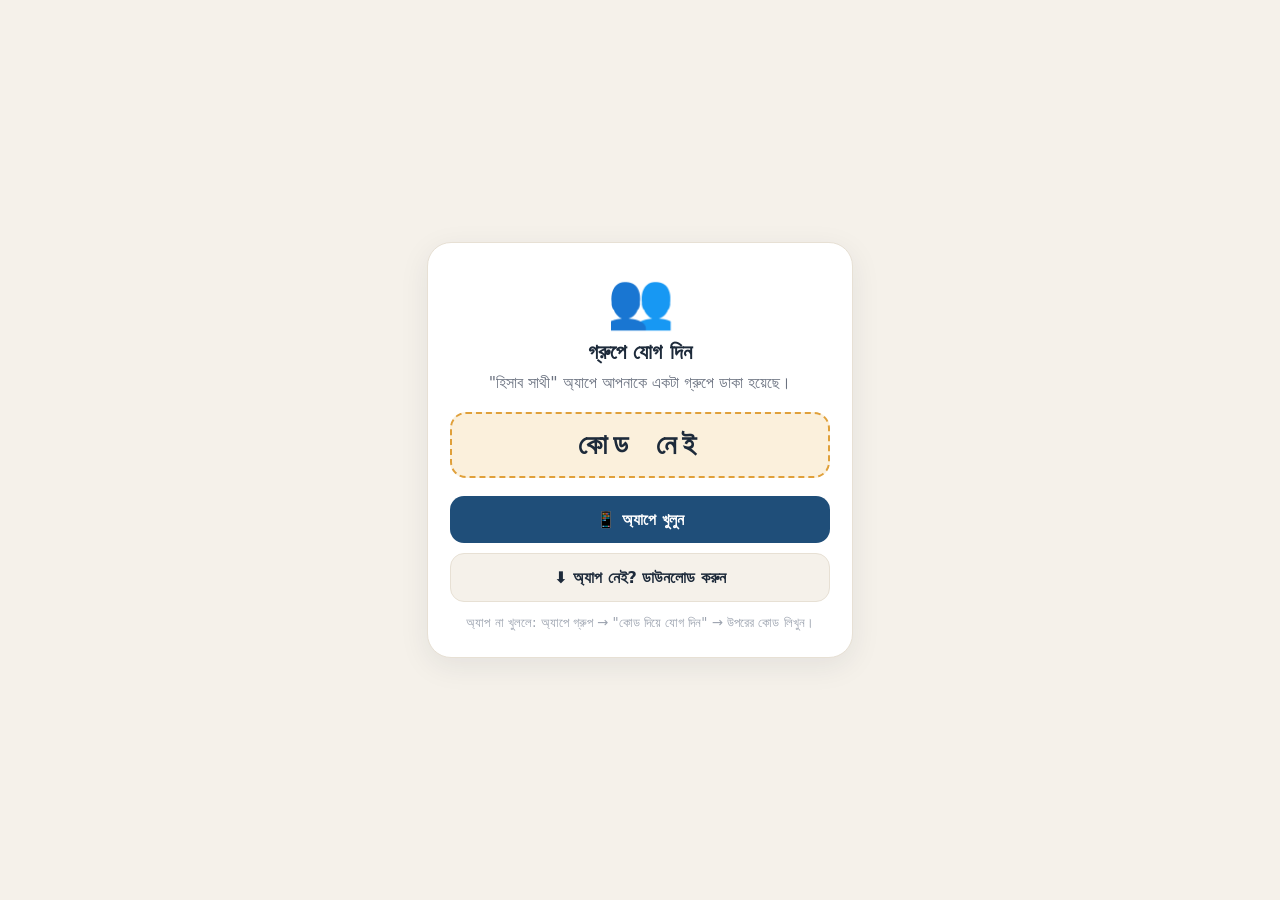
<file: index.html>
<!DOCTYPE html>
<!-- হিসাব সাথী — গ্রুপে যোগ দেওয়ার পাতা, সংস্করণ 1.1.0 -->
<html lang="bn"><head><meta charset="UTF-8"><meta name="viewport" content="width=device-width,initial-scale=1">
<title>গ্রুপে যোগ দিন — হিসাব সাথী</title>
<meta property="og:title" content="হিসাব সাথী — গ্রুপে যোগ দিন">
<meta property="og:description" content="চাপলেই গ্রুপে যোগ হয়ে যাবেন — সবাই মিলে হিসাব রাখুন।">
<style>
body{margin:0;min-height:100vh;display:flex;align-items:center;justify-content:center;background:#F5F1EA;color:#1D2A3A;font-family:"Noto Sans Bengali",system-ui,sans-serif;padding:20px;box-sizing:border-box}
.c{background:#fff;border:1px solid #E7E0D4;border-radius:24px;padding:26px 22px;max-width:380px;width:100%;text-align:center;box-shadow:0 8px 30px rgba(29,42,58,.08)}
.e{font-size:54px}h1{font-size:21px;margin:8px 0 6px}p{color:#6B7280;line-height:1.6;margin:0 0 16px}
.code{font:700 28px ui-monospace,monospace;letter-spacing:6px;padding:14px;border:2px dashed #E0A03A;border-radius:16px;background:#FBF0DC;margin:0 0 18px}
a.b{display:block;text-decoration:none;font-weight:700;font-size:16px;padding:14px;border-radius:14px;margin-bottom:10px}
.p{background:#1F4E79;color:#fff}.g{background:#F5F1EA;color:#1D2A3A;border:1px solid #E7E0D4}
small{color:#9CA3AF}
</style></head><body><div class="c">
<div class="e">👥</div><h1>গ্রুপে যোগ দিন</h1>
<p>"হিসাব সাথী" অ্যাপে আপনাকে একটা গ্রুপে ডাকা হয়েছে।</p>
<div class="code" id="cd">——</div>
<a class="b p" id="op" href="#">📱 অ্যাপে খুলুন</a>
<a class="b g" id="ps" href="#">⬇️ অ্যাপ নেই? ডাউনলোড করুন</a>
<small>অ্যাপ না খুললে: অ্যাপে গ্রুপ → "কোড দিয়ে যোগ দিন" → উপরের কোড লিখুন।</small>
</div>
<script>
var PKG='com.jilan.listcalculator',SCH='listcalc';
var c=(new URLSearchParams(location.search).get('c')||'').toUpperCase().replace(/[^A-Z0-9]/g,'').slice(0,10);
var play='https://play.google.com/store/apps/details?id='+PKG;
document.getElementById('cd').textContent=c||'কোড নেই';
document.getElementById('ps').href=play;
var intent='intent://join?c='+c+'#Intent;scheme='+SCH+';package='+PKG+';S.browser_fallback_url='+encodeURIComponent(location.href.split('#')[0]+'#noapp')+';end';
var op=document.getElementById('op');op.href=/android/i.test(navigator.userAgent)?intent:SCH+'://join?c='+c;
if(c&&location.hash!=='#noapp'&&/android/i.test(navigator.userAgent))setTimeout(function(){location.href=intent;},400);
</script></body></html>
</file>
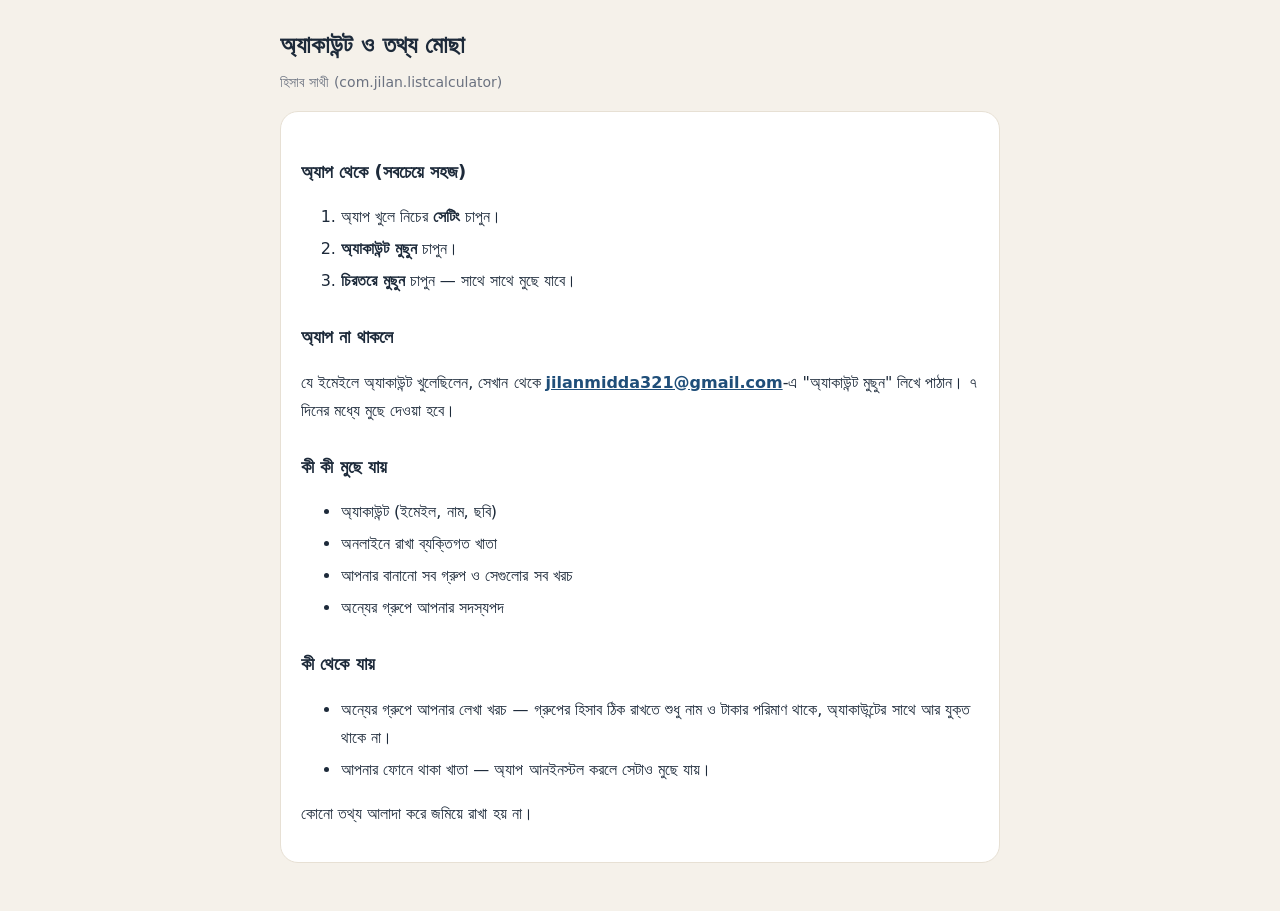
<file: delete-account.html>
<!DOCTYPE html>
<!-- হিসাব সাথী — অ্যাকাউন্ট মোছা, সংস্করণ 1.1.0 -->
<html lang="bn"><head><meta charset="UTF-8"><meta name="viewport" content="width=device-width,initial-scale=1"><title>অ্যাকাউন্ট মোছা — হিসাব সাথী</title><link rel="stylesheet" href="style.css"></head><body><main>
<h1>অ্যাকাউন্ট ও তথ্য মোছা</h1><div class="d">হিসাব সাথী (com.jilan.listcalculator)</div>
<div class="c">
<h2>অ্যাপ থেকে (সবচেয়ে সহজ)</h2>
<ol><li>অ্যাপ খুলে নিচের <b>সেটিং</b> চাপুন।</li><li><b>অ্যাকাউন্ট মুছুন</b> চাপুন।</li><li><b>চিরতরে মুছুন</b> চাপুন — সাথে সাথে মুছে যাবে।</li></ol>
<h2>অ্যাপ না থাকলে</h2>
<p>যে ইমেইলে অ্যাকাউন্ট খুলেছিলেন, সেখান থেকে <a href="mailto:jilanmidda321@gmail.com?subject=Delete%20my%20List%20Calculator%20account">jilanmidda321@gmail.com</a>-এ "অ্যাকাউন্ট মুছুন" লিখে পাঠান। ৭ দিনের মধ্যে মুছে দেওয়া হবে।</p>
<h2>কী কী মুছে যায়</h2>
<ul><li>অ্যাকাউন্ট (ইমেইল, নাম, ছবি)</li><li>অনলাইনে রাখা ব্যক্তিগত খাতা</li><li>আপনার বানানো সব গ্রুপ ও সেগুলোর সব খরচ</li><li>অন্যের গ্রুপে আপনার সদস্যপদ</li></ul>
<h2>কী থেকে যায়</h2>
<ul><li>অন্যের গ্রুপে আপনার লেখা খরচ — গ্রুপের হিসাব ঠিক রাখতে শুধু নাম ও টাকার পরিমাণ থাকে, অ্যাকাউন্টের সাথে আর যুক্ত থাকে না।</li><li>আপনার ফোনে থাকা খাতা — অ্যাপ আনইনস্টল করলে সেটাও মুছে যায়।</li></ul>
<p>কোনো তথ্য আলাদা করে জমিয়ে রাখা হয় না।</p>
</div></main></body></html>
</file>
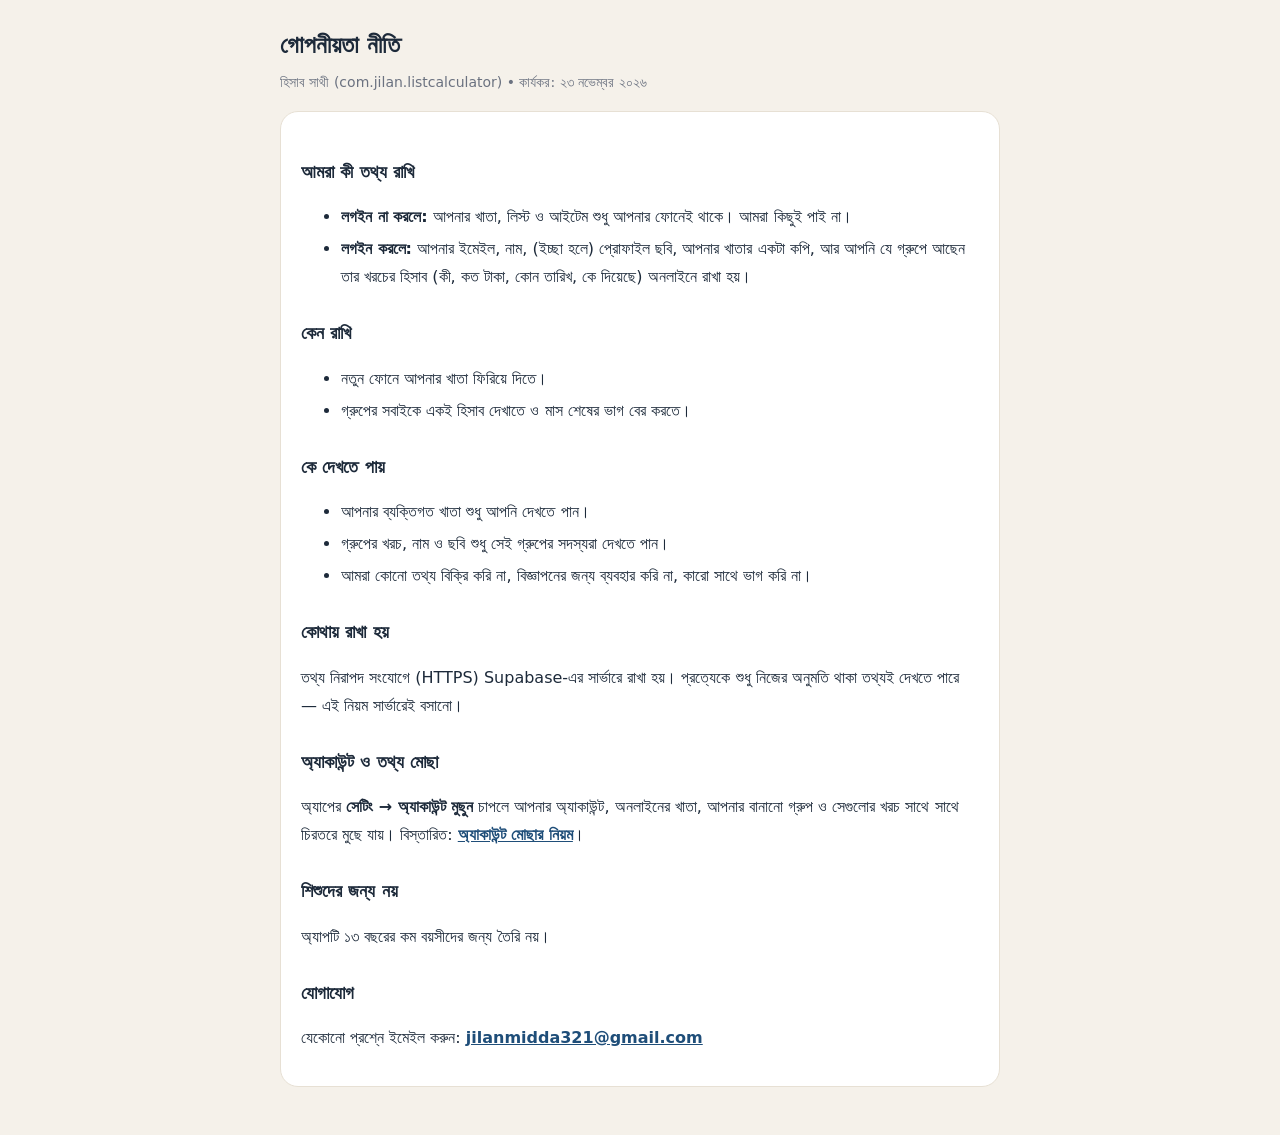
<file: privacy.html>
<!DOCTYPE html>
<!-- হিসাব সাথী — গোপনীয়তা নীতি, সংস্করণ 1.1.0 -->
<html lang="bn"><head><meta charset="UTF-8"><meta name="viewport" content="width=device-width,initial-scale=1"><title>গোপনীয়তা নীতি — হিসাব সাথী</title><link rel="stylesheet" href="style.css"></head><body><main>
<h1>গোপনীয়তা নীতি</h1><div class="d">হিসাব সাথী (com.jilan.listcalculator) • কার্যকর: ২৩ নভেম্বর ২০২৬</div>
<div class="c">
<h2>আমরা কী তথ্য রাখি</h2>
<ul>
<li><b>লগইন না করলে:</b> আপনার খাতা, লিস্ট ও আইটেম শুধু আপনার ফোনেই থাকে। আমরা কিছুই পাই না।</li>
<li><b>লগইন করলে:</b> আপনার ইমেইল, নাম, (ইচ্ছা হলে) প্রোফাইল ছবি, আপনার খাতার একটা কপি, আর আপনি যে গ্রুপে আছেন তার খরচের হিসাব (কী, কত টাকা, কোন তারিখ, কে দিয়েছে) অনলাইনে রাখা হয়।</li>
</ul>
<h2>কেন রাখি</h2>
<ul><li>নতুন ফোনে আপনার খাতা ফিরিয়ে দিতে।</li><li>গ্রুপের সবাইকে একই হিসাব দেখাতে ও মাস শেষের ভাগ বের করতে।</li></ul>
<h2>কে দেখতে পায়</h2>
<ul>
<li>আপনার ব্যক্তিগত খাতা শুধু আপনি দেখতে পান।</li>
<li>গ্রুপের খরচ, নাম ও ছবি শুধু সেই গ্রুপের সদস্যরা দেখতে পান।</li>
<li>আমরা কোনো তথ্য বিক্রি করি না, বিজ্ঞাপনের জন্য ব্যবহার করি না, কারো সাথে ভাগ করি না।</li>
</ul>
<h2>কোথায় রাখা হয়</h2>
<p>তথ্য নিরাপদ সংযোগে (HTTPS) Supabase-এর সার্ভারে রাখা হয়। প্রত্যেকে শুধু নিজের অনুমতি থাকা তথ্যই দেখতে পারে — এই নিয়ম সার্ভারেই বসানো।</p>
<h2>অ্যাকাউন্ট ও তথ্য মোছা</h2>
<p>অ্যাপের <b>সেটিং → অ্যাকাউন্ট মুছুন</b> চাপলে আপনার অ্যাকাউন্ট, অনলাইনের খাতা, আপনার বানানো গ্রুপ ও সেগুলোর খরচ সাথে সাথে চিরতরে মুছে যায়। বিস্তারিত: <a href="delete-account.html">অ্যাকাউন্ট মোছার নিয়ম</a>।</p>
<h2>শিশুদের জন্য নয়</h2>
<p>অ্যাপটি ১৩ বছরের কম বয়সীদের জন্য তৈরি নয়।</p>
<h2>যোগাযোগ</h2>
<p>যেকোনো প্রশ্নে ইমেইল করুন: <a href="mailto:jilanmidda321@gmail.com">jilanmidda321@gmail.com</a></p>
</div></main></body></html>
</file>
<file: style.css>
body{margin:0;background:#F5F1EA;color:#1D2A3A;font-family:"Noto Sans Bengali",system-ui,sans-serif;line-height:1.75}
main{max-width:720px;margin:0 auto;padding:24px 18px 48px}
h1{font-size:24px;margin:0 0 4px}h2{font-size:18px;margin:26px 0 6px}
.d{color:#6B7280;font-size:14px}.c{background:#fff;border:1px solid #E7E0D4;border-radius:18px;padding:18px 20px;margin-top:16px}
li{margin-bottom:4px}a{color:#1F4E79;font-weight:600}
</file>
